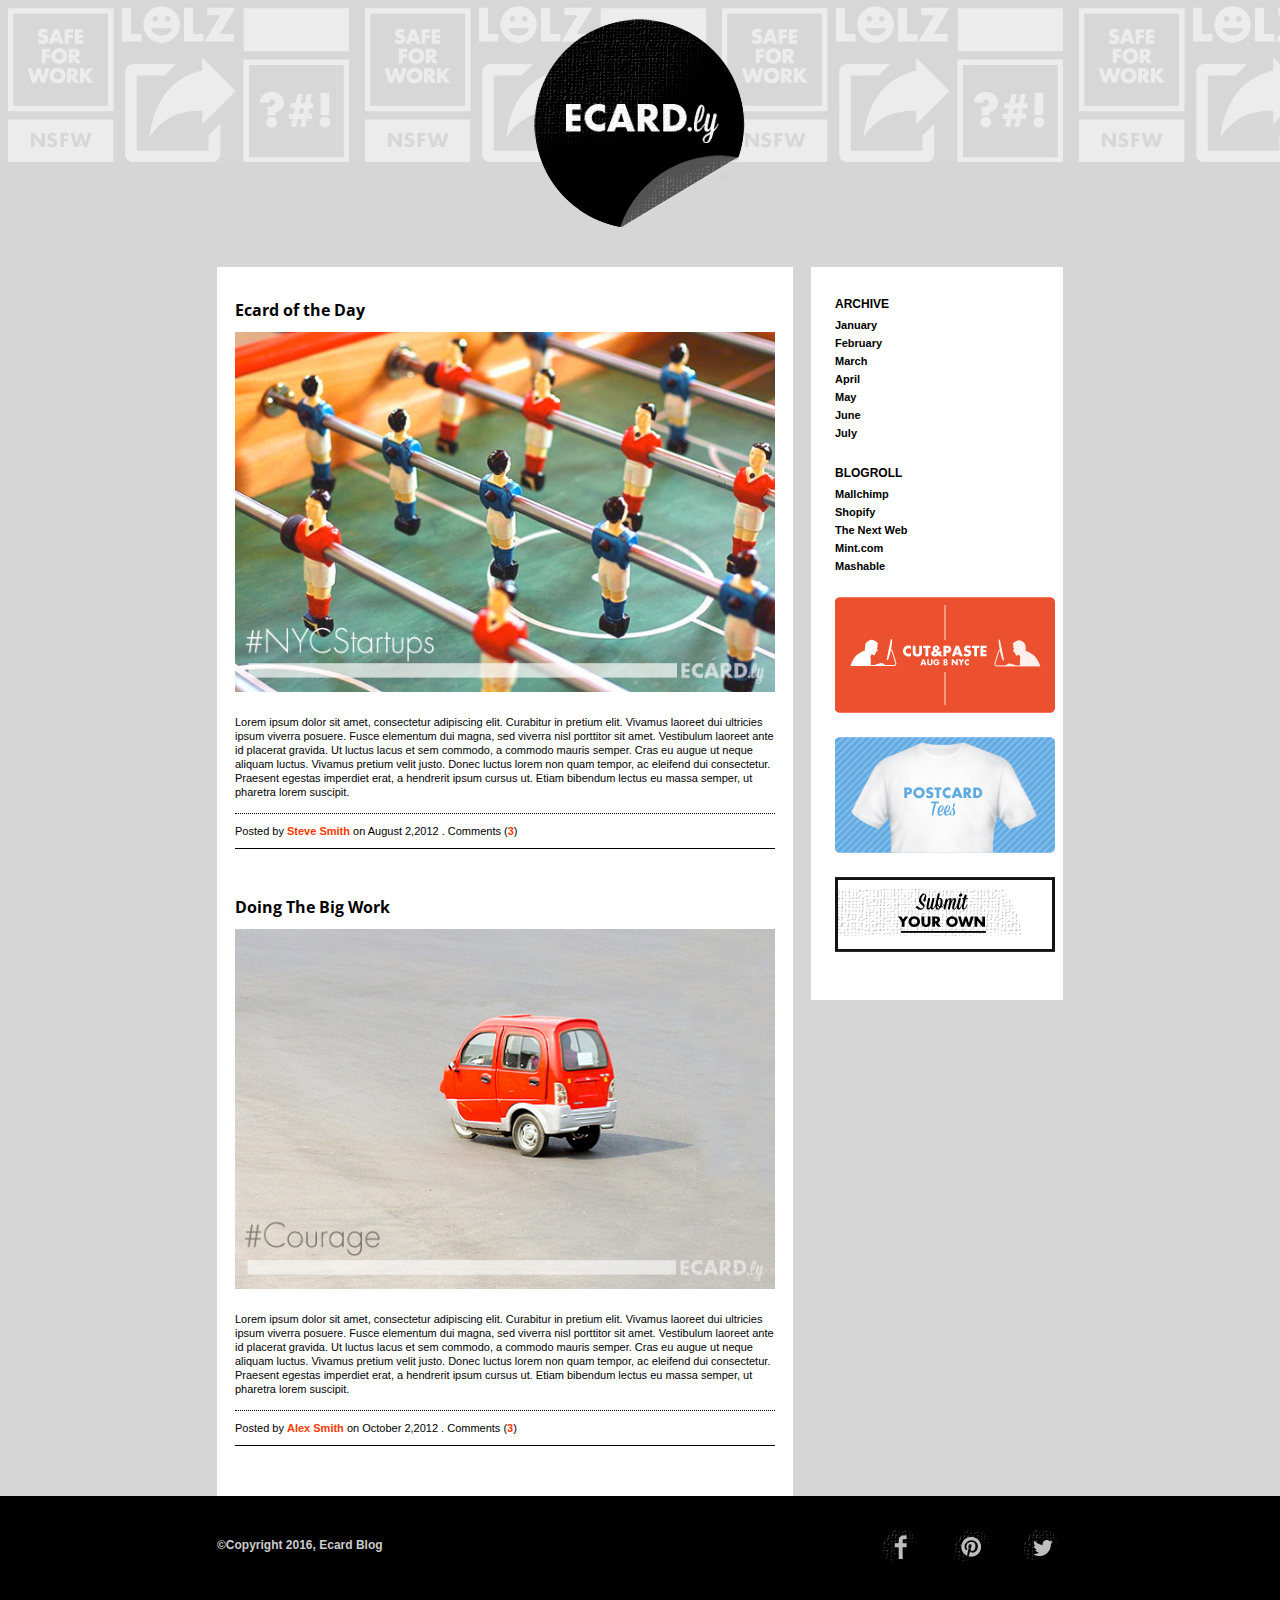
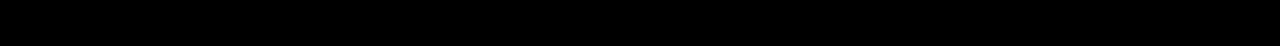
<file: 1-ecard-blog/index.html>
<!doctype html>
<html>
<head>
<meta charset="utf-8">
<title>Ecard Blog Site</title>
<link rel="stylesheet" href="css/reset.css">
<link href='https://fonts.googleapis.com/css?family=Open+Sans:300,300italic,600,800' rel='stylesheet' type='text/css'>
<link rel="stylesheet" href="css/styles.css">
</head>

<body>

<div class="container">
	<header>
   		<img src="images/logo.png" width="216" height="213" alt="ECARD.ly">
    </header>
    
    <main>
    	<article>
        	<h1>Ecard of the Day</h1>
        	<a href="#">
            	<img src="images/ecard-nycstartups.jpg" width="540" alt="NY Start Ups" />
			</a>
            <p>
            	Lorem ipsum dolor sit amet, consectetur adipiscing elit. Curabitur in pretium elit. Vivamus laoreet 
                dui ultricies ipsum viverra posuere. Fusce elementum dui magna, sed viverra nisl porttitor sit amet. 
                Vestibulum laoreet ante id placerat gravida. Ut luctus lacus et sem commodo, a commodo mauris semper. 
                Cras eu augue ut neque aliquam luctus. Vivamus pretium velit justo. Donec luctus lorem non quam tempor, 
                ac eleifend dui consectetur. Praesent egestas imperdiet erat, a hendrerit ipsum cursus ut. Etiam bibendum 
                lectus eu massa semper, ut pharetra lorem suscipit.
            </p>
            <div class="author">
            	Posted by <span>Steve Smith</span> on August 2,2012 . Comments (<span>3</span>)
            </div>
        </article>
        
        <article>
        	<h1>Doing The Big Work</h1>
        	<a href="#">
            	<img src="images/ecard-courage.jpg" alt="Courage" width="540" />
			</a>
            <p>
            	Lorem ipsum dolor sit amet, consectetur adipiscing elit. Curabitur in pretium elit. Vivamus laoreet 
                dui ultricies ipsum viverra posuere. Fusce elementum dui magna, sed viverra nisl porttitor sit amet. 
                Vestibulum laoreet ante id placerat gravida. Ut luctus lacus et sem commodo, a commodo mauris semper. 
                Cras eu augue ut neque aliquam luctus. Vivamus pretium velit justo. Donec luctus lorem non quam tempor, 
                ac eleifend dui consectetur. Praesent egestas imperdiet erat, a hendrerit ipsum cursus ut. Etiam bibendum 
                lectus eu massa semper, ut pharetra lorem suscipit.
            </p>
            <div class="author">
            	Posted by <span>Alex Smith</span> on October 2,2012 . Comments (<span>3</span>)
            </div>
        </article>
    </main>
    
    <aside>
    	<h1>ARCHIVE</h1>
        <nav>
        	<a href="#">January</a>
            <a href="#">February</a>
            <a href="#">March</a>
            <a href="#">April</a>
            <a href="#">May</a>
            <a href="#">June</a>
            <a href="#">July</a>
        </nav>
        
        <h1>BLOGROLL</h1>
        <nav>
        	<a href="#">Mallchimp</a>
            <a href="#">Shopify</a>
            <a href="#">The Next Web</a>
            <a href="#">Mint.com</a>
            <a href="#">Mashable</a>
        </nav>
        
        <a href="#"><img src="images/ad-cut-and-paste.gif" width="220" height="116" alt="Cut &amp; Paste" /></a>
        <a href="#"><img src="images/ad-postcard-tee.png" width="220" height="116" alt="Postcard Tee" /></a>
        <a href="#"><img src="images/ad-submit-your-own.png" width="220" height="75" alt="Submit Your Own" /></a>
    </aside>
</div>

<footer>
	<div class="footer-container">
        <p>&copy;Copyright 2016, Ecard Blog</p>
        <div class="socialmedia">
            <a href="#"><img src="images/social-icon-facebook.png" width="42" height="42" alt="facebook"></a>
            <a href="#"><img src="images/social-icon-pinterest.png" width="42" height="42" alt="Pinterest"></a>
            <a href="#"><img src="images/social-icon-twitter.png" width="42" height="42" alt="Twitter"></a>
        </div>
    </div>
</footer>

</body>
</html>
</file>
<file: 1-ecard-blog/css/styles.css>
@charset "utf-8";
/* CSS Document */

body {
	background: url('../images/background.jpg') 0 0 repeat-x #d6d6d6;
	padding: 0px;
	margin: 0px;
	font-family: 'Open Sans', sans-serif;
	font-size: 12px;
	color: #000;
}

div.container {
	width: 846px;
	margin: 0 auto;
}

header {
	width: 216px;
	margin: 16px auto 36px auto;
}

main {
	width: 540px;
	float: left;
	padding: 35px 18px 0px 18px;
	margin: 0 18px 0 0;
	background-color: #fff;
}

article {
	width: 540px;
	padding-bottom: 50px;
}

h1 {
	font-size: 16px;
	font-weight: bold;
	margin-bottom: 14px;
}

p {
	font-size: 11px;
	font-family: Arial, Helvetica, sans-serif;
	line-height: 14px;
	padding: 21px 0 14px;
	border-bottom: 1px dotted #000;
}

div.author {
	font-size: 11px;
	font-family: Arial, Helvetica, sans-serif;
	line-height: 14px;
	padding: 10px 0;
	border-bottom: 1px solid #000;
}

div.author span {
	color: #f63a00;
	font-weight: bold;
}

aside {
	width: 198px;
	float: left;
	padding: 28px 30px 28px 24px;
	background-color: #fff;
	height: 677px;
}

aside nav {
	margin-bottom: 22px;
}

aside img {
	margin-bottom: 22px;
}

aside h1 {
	font: bold 12px/18px Arial, Helvetica, sans-serif;
	margin-bottom: 3px;	
}

aside nav a {
	display: block;
	font: bold 11px/18px Arial, Helvetica, sans-serif;
	color: #000;
	text-decoration: none;
}

footer {
	background-color: #000;
	height: 150px;
	clear: left;
}

div.footer-container {
	width: 846px;
	margin: 0px auto;
	padding-top: 30px;
	overflow: auto;
}

div.footer-container p {
	color: #CCCCCC;
	float: left;
	font: bold 12px/18px Arial, Helvetica, sans-serif;
	padding: 10px 0 0;
}

div.footer-container .socialmedia {
	color: dedede;
	float: right;
	font: bold 12px/18px Arial, Helvetica, sans-serif;
}

div.footer-container .socialmedia a {
	margin-left: 25px;
}
</file>
